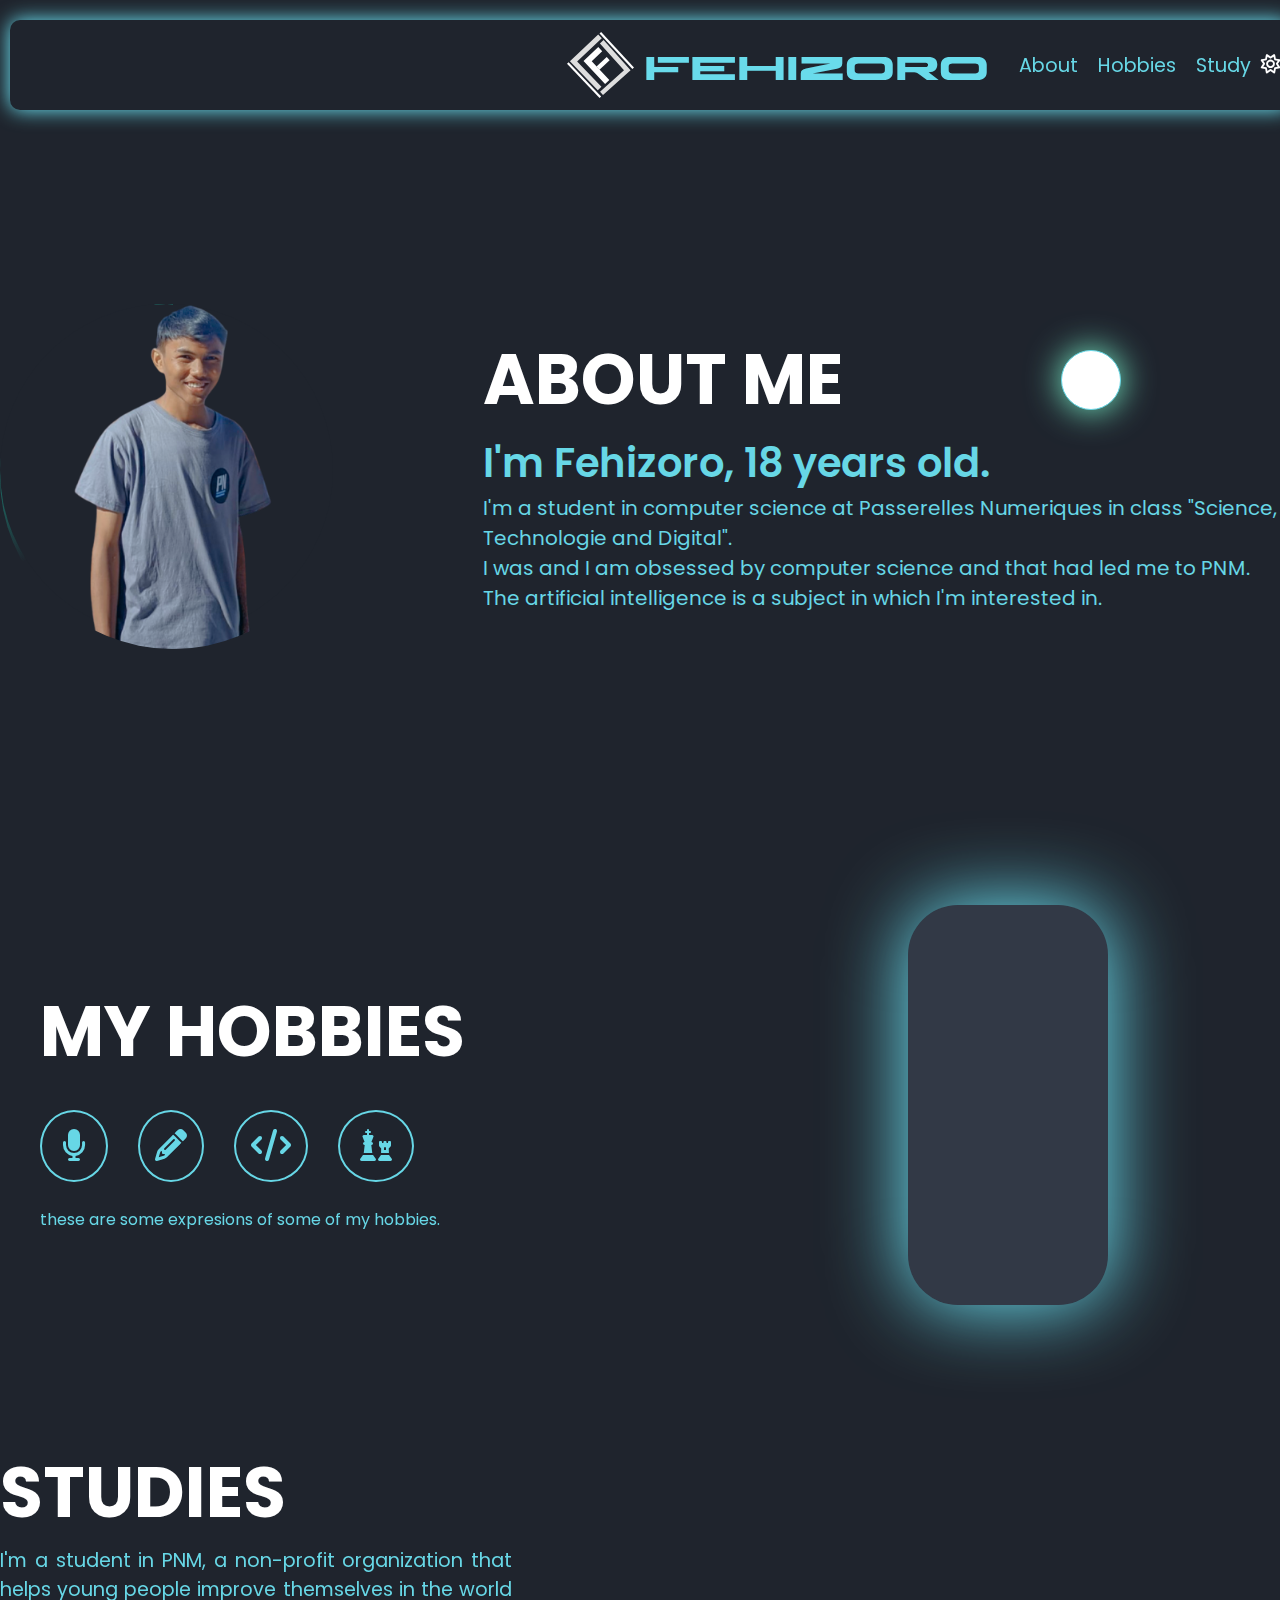
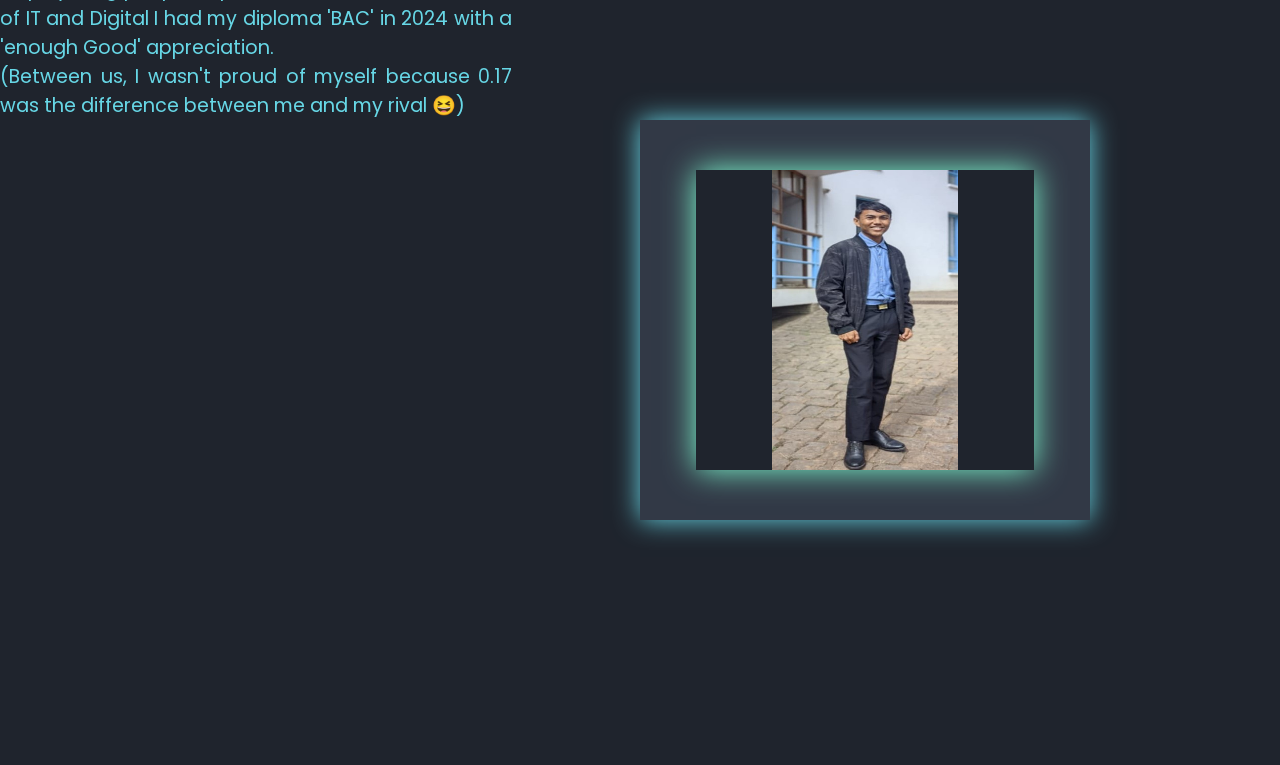
<file: for the repository/index.html>
<!DOCTYPE html>
<html lang="en">
<head>
    <meta charset="UTF-8">
    <meta name="viewport" content="width=device-width, initial-scale=1.0">
    <title>Portfolio</title>
    <link rel="stylesheet" href="newportfolio.css">
    <link rel="stylesheet" href="https://cdnjs.cloudflare.com/ajax/libs/font-awesome/6.5.2/css/all.min.css">
</head>
<body class="body">
    <header class="header-style">
        <div class="logo">
            <img src="./Group 24.svg" alt="Logo Fehizoro" class="balise_f"> 
            <span class="name">Fehizoro</span>
        </div>
           
        
        <div class="navigation">

            <nav class="drop_down">
                <a href="#about-allme" class="nav-drop1" target="_blank">About</a>
                <a href="#hobbies" class="navdrop2">Hobbies</a>
                <a href="#study" class="navdrop3">Study</a>
                <!-- <a href="#ambition" class="navdrop4">Ambition</a> -->
            </nav>
           
            <i class="fa-regular fa-sun" id="mode_dark1"></i>
        </div>
    </header>
    <main>
        <section class="about-allme">
            <div class="main_container">
                <div class="image-animation">
                    <div class="image-container">
                        <div class="image">
                            <img src="./fehizoro beau goss.png" alt="Fehizoro portrait" class="fehizoro_image">
                        </div>
                    </div>
                </div>

                <!-- <div class="text_near_image">
                    <p class="text_image">I'm Unstoppable</p>
                </div> -->
                <div class="me">
                    <h2 class="presentation">About Me<div class="cercle"></div></h2>
                    <p class="text_about_me">
                        <span>I'm Fehizoro, 18 years old.</span>
                        <br>
                        I'm a student in computer science at Passerelles Numeriques in class "Science, Technologie and Digital".<br>
                        I was and I am obsessed by computer science and that had led me to PNM.<br>
                        The artificial intelligence is a subject in which I'm interested in.
                    </p>
                </div>
            </div>
        <div class="song">
            <i class='bx bx-play' id="play_song"></i>
        </div>    
        </section>
        <br>
        <br>
        <br>
        <br>
        <br>
        <br>
        <br>
        <br>
        <br>
        <br>
        <br>
        <br>
        <section class="hobbies" id="hobbies">
            <div class="hobbies_container">
                <h2 class="h2_hobby">MY Hobbies</h2>
                <br>
                <div class="My_hobbies">
                    <div class="image1 singing">
                        <i class="fa-solid fa-microphone"></i>
                    </div>
                    <div class="image2 drawing">
                        <i class="fa-solid fa-pencil"></i>
                    </div>
                    <div class="image3 coding">
                        <i class="fa-solid fa-code"></i>
                    </div>
                    <div class="image4 chessing">
                        <i class="fa-solid fa-chess"></i>
                    </div>
                </div>
                <br>
                <div class="my_hobbies_express">
                    <p>these are some expresions of some of my hobbies.</p>
                </div>
            </div>
            <div class="content_hobby">

            </div>
        </section>
        <section class="study" id="study">
            <div class="study_flex">

                <div class="Study_div">
                    <div class="study_all">
                        <h2 class="the_study">Studies</h2>
                        <p class="study_p">
                            I'm a student in PNM, a non-profit organization that helps young people improve themselves in the world of <span class="it_digital">IT and Digital</span>
                            I had my diploma 'BAC' in 2024 with a 'enough Good' appreciation.<br>
                            (Between us, I wasn't proud of myself because 0.17 was the difference between me and my rival 😆)
                        </p>

                    </div>
                    <div class="study_wins">
                        <div class="study_new">
                            <img src="./The_Major.jpg" alt="" class="imagebg">
                        </div>
                    </div>
                </div>

            </div>
        </section>
        <br>
        <section class="ambitions" id="ambition">
            <div class="Ambition">
                <h2 class="the_ambitions">Ambitions</h2>
                <p>
                    I want to become a POLYMATH. I'm trying to adopt the mentality that "INTELLIGENCE IS NOT FOR THOSE WHO ARE IN EASE WITH NUMBER".<br>
                    I will be this person who helps others and is proud of others' success.<br>
                    That's my Ambition.
                </p>
            </div>
        </section>

    </main>
    <script src="newportfolio.js"></script>
</body>
</html>
</file>
<file: for the repository/newportfolio.css>
@import url('https://fonts.googleapis.com/css2?family=Poppins:wght@400;500;700&display=swap');

@font-face{
    font-family: 'vamos';
    src: url('./vamos.otf');
}
:root{
    --bg-color:#1f242d;
    --second-bg-color:#323946;
    --main-color:rgb(103, 215, 230);
    --white-color:#fff;
    --disabled-color:#fff3;
    
}
*{
    padding: 0;
    margin: 0;
    box-sizing: border-box;
    text-decoration: none;
    border: none;
    outline: none;
    font-family: "Poppins", sans-serif;
}

.body {
    background: var(--bg-color);
    position: relative;
    display: block;
    justify-content:space-between;
    align-items:flex-start;
    max-width:auto;
    min-height: auto;
    transition: .5s ease;
    
}

.header-style{
    position:fixed;
    display: flex;
    justify-content:right;
    min-width: 100%;
    height: 10%;
    box-shadow: 0 0 20px rgba(112, 238, 255, 2);
    top: 10px;
    padding: 10px;
    border-radius: 10px;
    margin-top: 10px;
    margin-left: 10px;
    margin-right: 10px;
    
}

.balise_f{
    height: 95%;
    width: auto;
    cursor: pointer;
}

span.name{
    font-family: 'vamos';
    color: rgb(105, 219, 235);
    margin-left: 10px;
    font-size:xx-large;
}

.logo{
    display: flex;
    align-items: center;
    justify-content:flex-start;
}

.navigation{
    position: relative;
    display: flex;
    justify-content:space-between;
    text-align: center;
    align-items: center;
    color: rgb(103, 215, 230);
    font-size:larger;
}

.navigation .drop_down a{
    text-decoration: none;
    color:  rgb(103, 215, 230);
    margin-left: 20px;
}

.navigation i{
    margin-left: 10px;

}

.drop_down{
    position:relative;
    text-align:center;
    display: flex;
    justify-content:center;
    align-items: center;
    margin-left: 10px;
}

.navdrop{
    margin-left: 20px;
}

#mode_dark1{
    color: var(--white-color);
    cursor: pointer;
}

.active{
    visibility: visible;
}

section.about-allme{
    top: 200px;
    position: relative;
    visibility: visible;
    transition: .5s ease-in-out;
    display: flex;
    flex-wrap: wrap;
    align-items: center;
    justify-content: space-between;
    color: var(--main-color);
    height: auto;
    z-index:-1;
    gap: 40px;
    transition: 0.5s;
}

.presentation{
    position: relative;
    display: flex;
    justify-content:space-between;
    align-items: center;
    color: var(--white-color);
    font-size:70px;
    text-transform: uppercase;

}

.cercle{
    position: relative;
    width: 60px;
    height: 60px;
    background: var(--white-color);
    right: 20%;
    border-radius: 50%;
    background-color:var(--white-color);
    border: .5px solid var(--main-color);
    box-shadow: 0 0 35px aquamarine;
    visibility: visible;
    overflow: hidden;
}

.text_about_me span{
    font-size: 40px;
    font-weight:600;
}

.text_about_me{
    font-size: 20px;
}

.main_container {
    display: flex;
    flex-direction: row;
    align-items: center;
    justify-content: center;
    gap: 150px;
    min-height: 60vh;
}

.fehizoro_image {
    width: 60%;
    height: auto;
    object-fit: cover;
    flex-shrink: 0;
    overflow: hidden;
}

.image-container{
    width: 10%;
    z-index: 1;
    width: 26vw;
    height: 26vw;
    background-color: #1f242d;
    border-radius: 50%;
}

.image-animation .image{
    position: relative;
    width: 27vw;
    height: 27vw;
    border-radius: 50%;
    padding: .5rem;
    display:flex;
    justify-content: center;
    align-items: center;
    overflow: hidden;
}

.image-animation .image::before{
    content:'';
    position: absolute;
    width: 50rem;
    height: 50rem;
    background: conic-gradient(transparent,transparent,transparent,rgb(28, 212, 182));
    transform: rotate(0deg);
    animation: rotate-border2 10s linear infinite;
    z-index: -1;
}

.image-animation .image::after{
    content:'';
    position: absolute;
    width: 50rem;
    height: 50rem;
    background: conic-gradient(transparent,transparent,transparent,rgb(28, 212, 182));
    transform: rotate(0deg);
    border-radius: 500%;
    animation: rotate-border 10s linear infinite;
    animation-delay: -5s;
    z-index: -1;
}

@keyframes rotate-border{
    100%{
        transform:rotate(360deg);
    }
}
@keyframes rotate-border2{
    100%{
        transform: rotate(360deg);
    }
}

.image-animation .image .img-item{
    position: relative;
    width: 100%;
    height: 100%;
    background: var(--bg-color);
    border-radius: 50%;
    border: 0.01rem solid var(--bg-color);
    display: flex;
    justify-content: center;
    z-index: 1;
    overflow: hidden;
}

.image-animation .image .img-item img{
    position: absolute;
    top:3rem;
    display: block;
    width: 85%;
    object-fit: cover;
    mix-blend-mode: lighten;
}

.bulles{
    width: 100px;
    height: 100px;
    border: 2px solid var(--main-color);
    border-radius: 50%;
    z-index: -100;
}
/* -------------------------------------------------- */

 section.hobbies{
    top: 200px;
    visibility: visible;
    color: var(--main-color);
    display: flex;
    align-items: center;
    justify-content: space-between;
    transition: .8s ease;
    margin-left: 40px;
    min-height:450px;
    z-index: -100;
}

.My_hobbies{
    display: flex;
    align-items: center;
}


.h2_hobby{
    font-size: 70px;
    color: var(--white-color);
    text-transform: uppercase;
}
.image1{
    font-size: xx-large;
    cursor: pointer;
    border:2px solid var(--main-color);
    padding: 10px 20px 10px 20px;
    border-radius: 50%;
    transition: .4s;
}
.image2 {
    font-size: xx-large;
    cursor: pointer;
    margin-left: 30px;
    border:2px solid var(--main-color);
    padding: 10px 15px 10px 15px;
    border-radius: 50%;
    transition: .4s ease;
}

.image1:hover{
    background: var(--main-color);
    color: var(--bg-color);
}
.image2:hover{
    background: var(--main-color);
    color: var(--bg-color);
}

.image3 {
    font-size: xx-large;
    cursor: pointer;
    margin-left: 30px;
    border:2px solid var(--main-color);
    padding: 10px 15px 10px 15px;
    border-radius: 50%;
    transition: .4s ease;
}

.image4 {
    font-size: xx-large;
    cursor: pointer;
    margin-left: 30px;
    border:2px solid var(--main-color);
    padding: 10px 20px 10px 20px;
    border-radius: 50%;
    transition: .4s ease;
}
.image3:hover{
    background: var(--main-color);
    color: var(--bg-color);
}
.image4:hover{
    background: var(--main-color);
    color: var(--bg-color);
}
.content_hobby{
    position:relative;
    left: 70%;
    right: 20%;
    background: var(--second-bg-color);
    box-shadow: 0 0 80px rgba(112, 238, 255, 2);
    border-radius: 50px;
    z-index: 1;
    height: 400px;
    width: 200px;
}

.hobbies_container{
    position:absolute;
    display:block;
}

/* ------------------------------------------------- */

section.study{
    visibility:visible;
    display: flexbox;
    align-items: center;
    justify-content: space-between;
    min-height: 900px;
    width: 100%;
    overflow: hidden; 
    display: flex; 
}
.the_study{
    font-size:70px;
    color: var(--white-color);
    text-transform: uppercase;
}
.study_p{
    color: var(--main-color);
    font-size:larger;
    justify-content: center;
    text-align: justify;
}
.study_div{
    color: rebeccapurple;
    z-index: 1;
    display: flex;
    align-items: start;
    justify-content: space-between;
}
.study_all{
    display:block;
    align-items: center;
    justify-content: center;
    position:relative;
    width: 40%;

}
.study_flex{
    position: relative;
    justify-content: space-between;
    align-items: center;

}
.study_wins{
    top: 200%;
    left: 50% ;
    position: relative;
    display: flex;
    justify-content: center;
    align-items: center;
    background-color: var(--second-bg-color);
    min-width: 50px;
    max-width: 450px;
    min-height: 400px;
    max-height: 450px;
    box-shadow:0 0 25px var(--main-color);
}
.study_new{
    display: flex;
    align-items: center;
    justify-content: center;
    background: var(--bg-color);
    height: 300px;
    width: 75%;
    box-shadow: 0 0 30px aquamarine;

}
.imagebg{

    height: 100%;
    width: 55%;
}


/* -------------------------------------------------- */
section.ambitions{
    visibility: hidden;
}







/* ------------------------------------------------------ */
/* light mode */

.header-light{
    color: #1f242d;
    background-color: rgb(255, 255, 255);
    border: 3px solid var(--second-bg-color);
    box-shadow: none;
}

.header-light .drop_down a{
    color: #323946; 
}

.header-light #mode_dark1{
    color: var(--second-bg-color);
    cursor: pointer;
}

.body-light{
    color: var(--second-bg-color);
    background: rgb(255, 255, 255);
}

.body-light .me h2 {
    color: var(--second-bg-color);
}

.body-light span.name{
    color: var(--second-bg-color);
}

.body-light .image-container{
    background: rgb(255, 253, 249); 
}
.h2h_light{
    color: var(--second-bg-color);
}
.light_study{
    color: var(--second-bg-color);
}
.content_h_light{
    background: aliceblue;
}
.study_wins_light{
    background: aliceblue;
}
.study_new_light{
    background: rgb(217, 237, 255);
}
</file>
